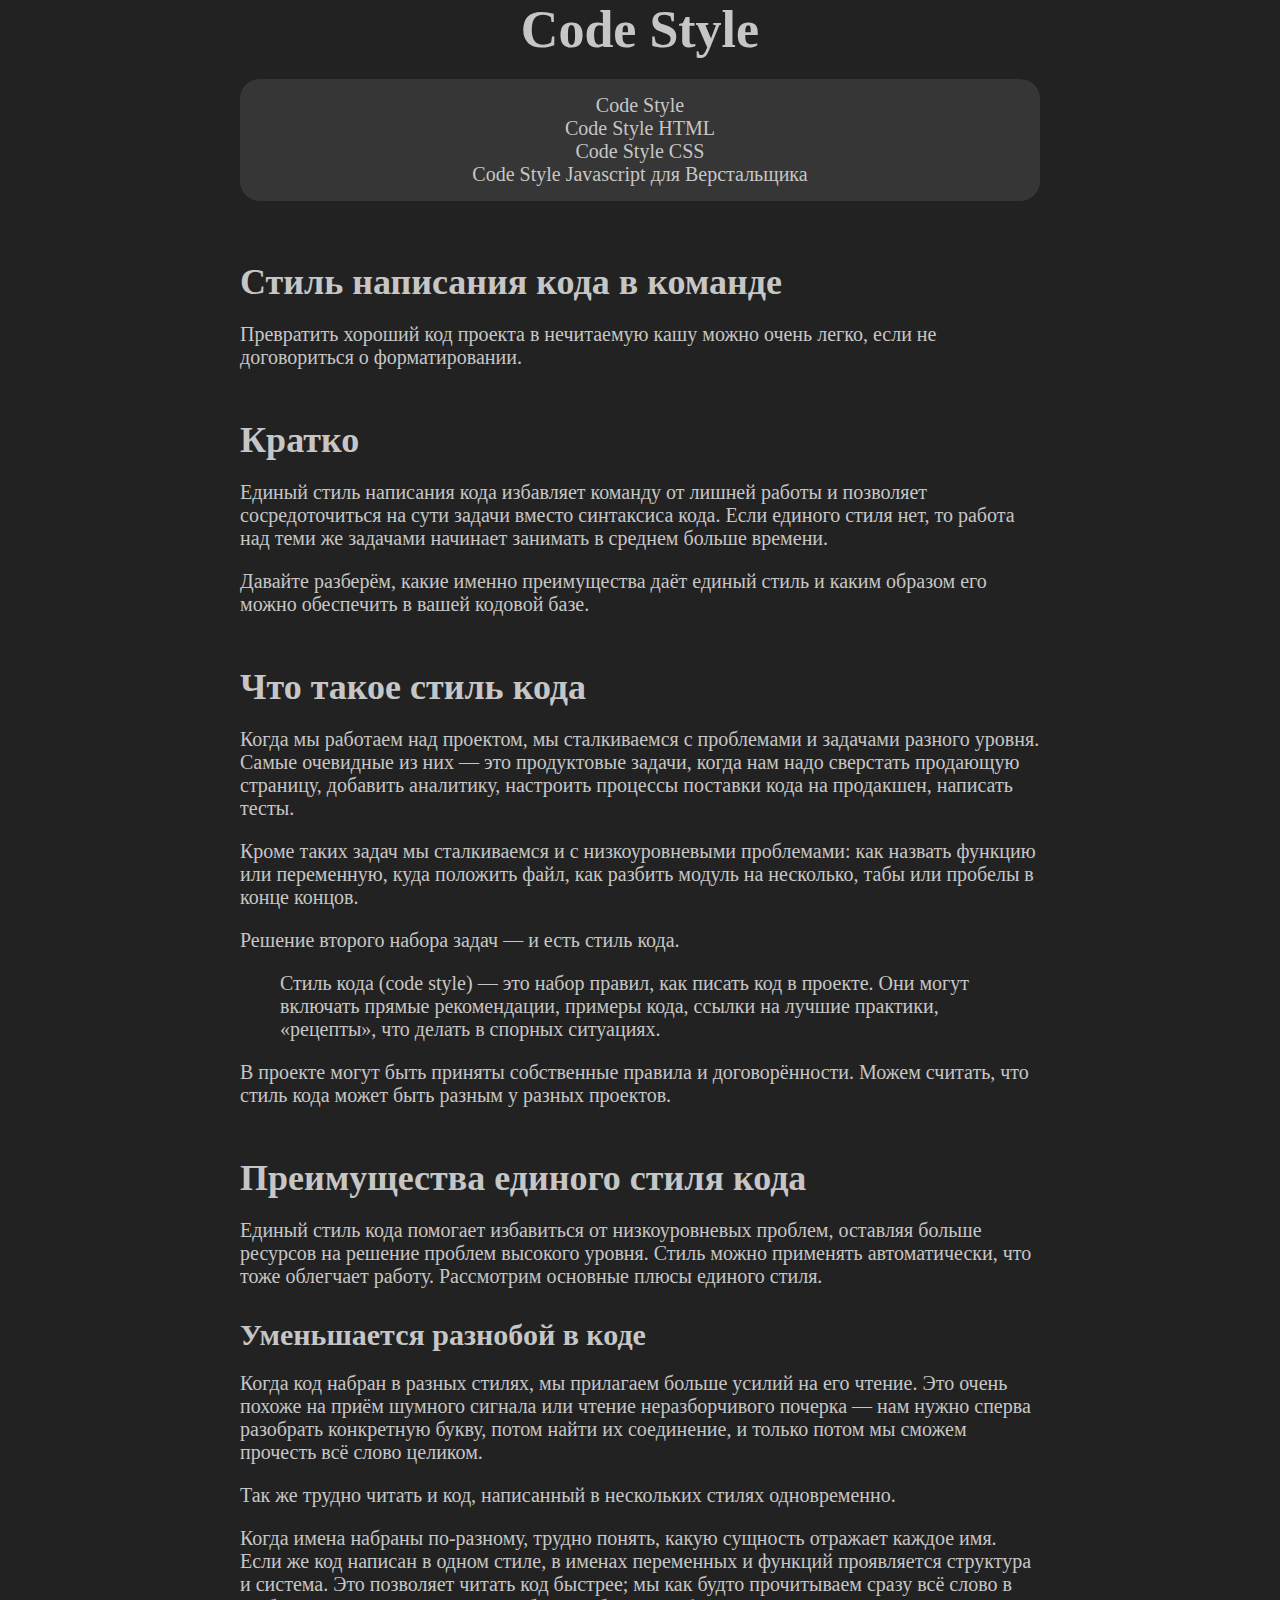
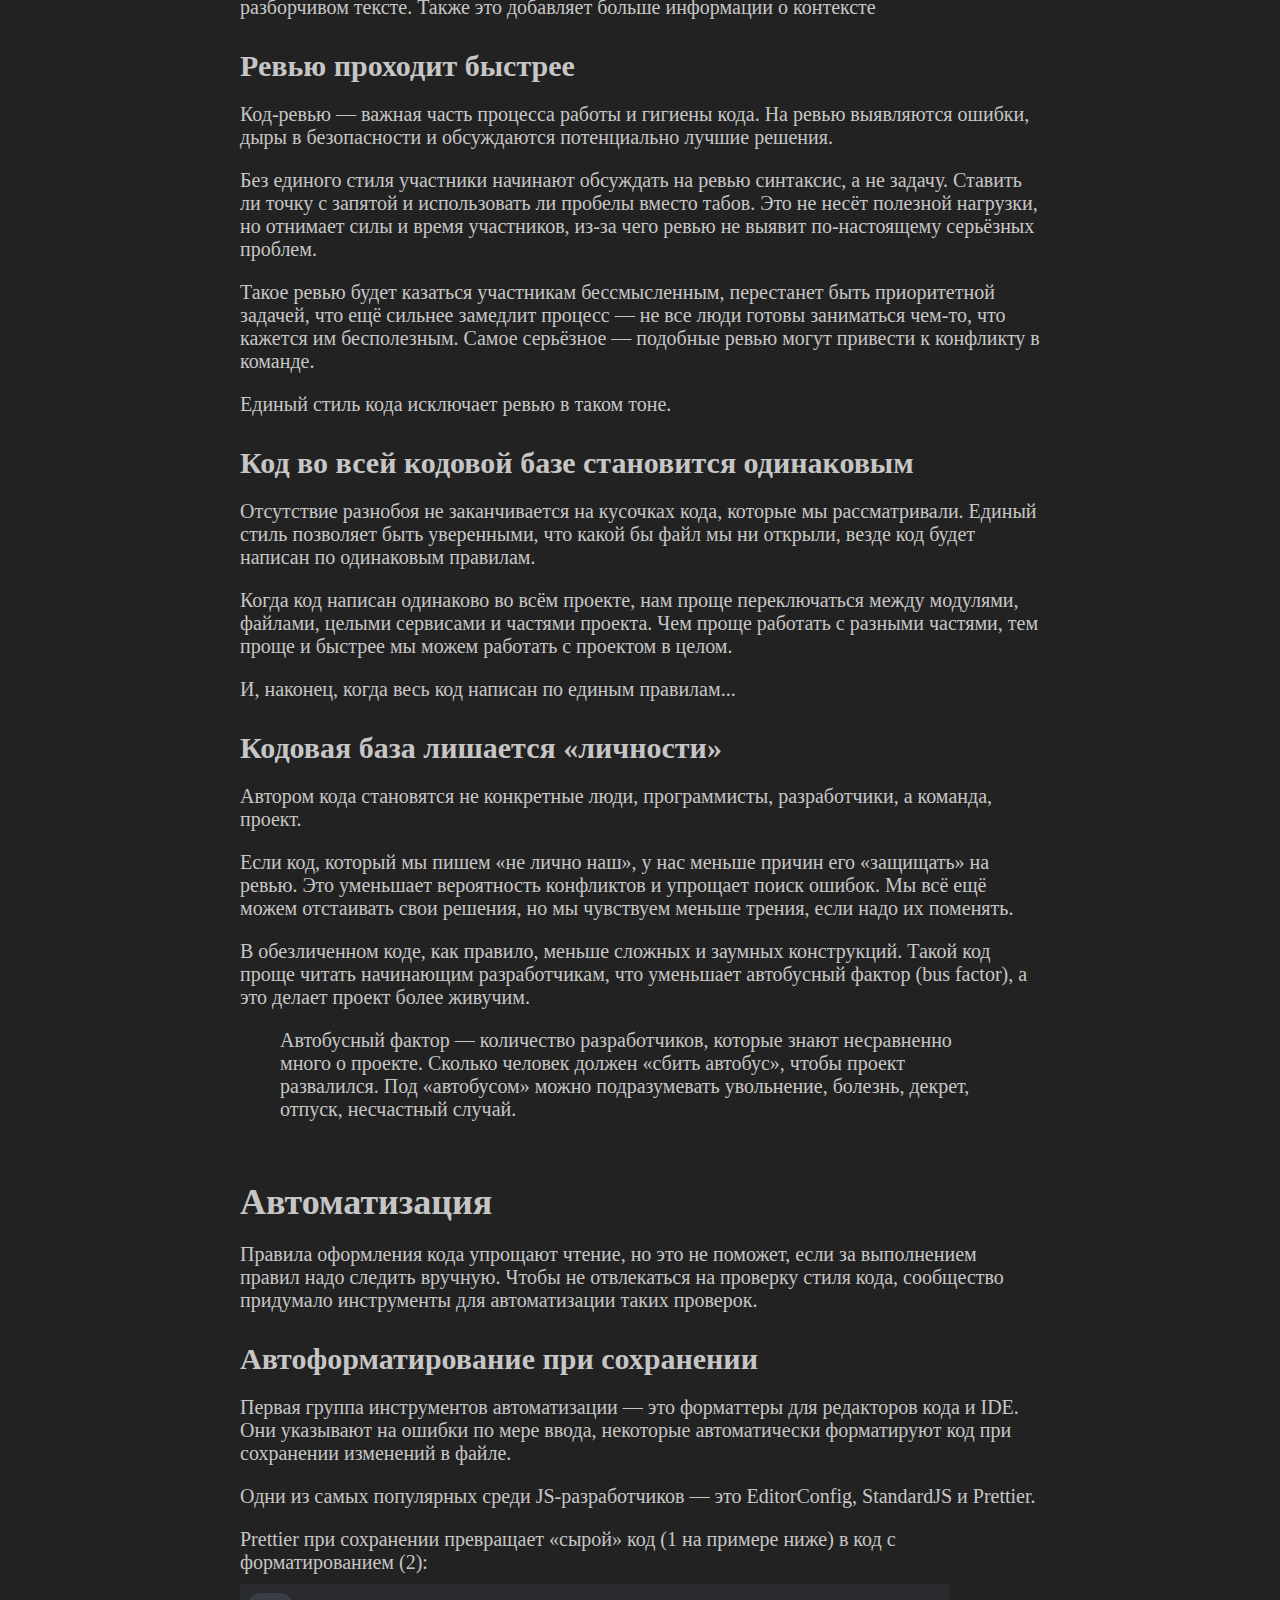
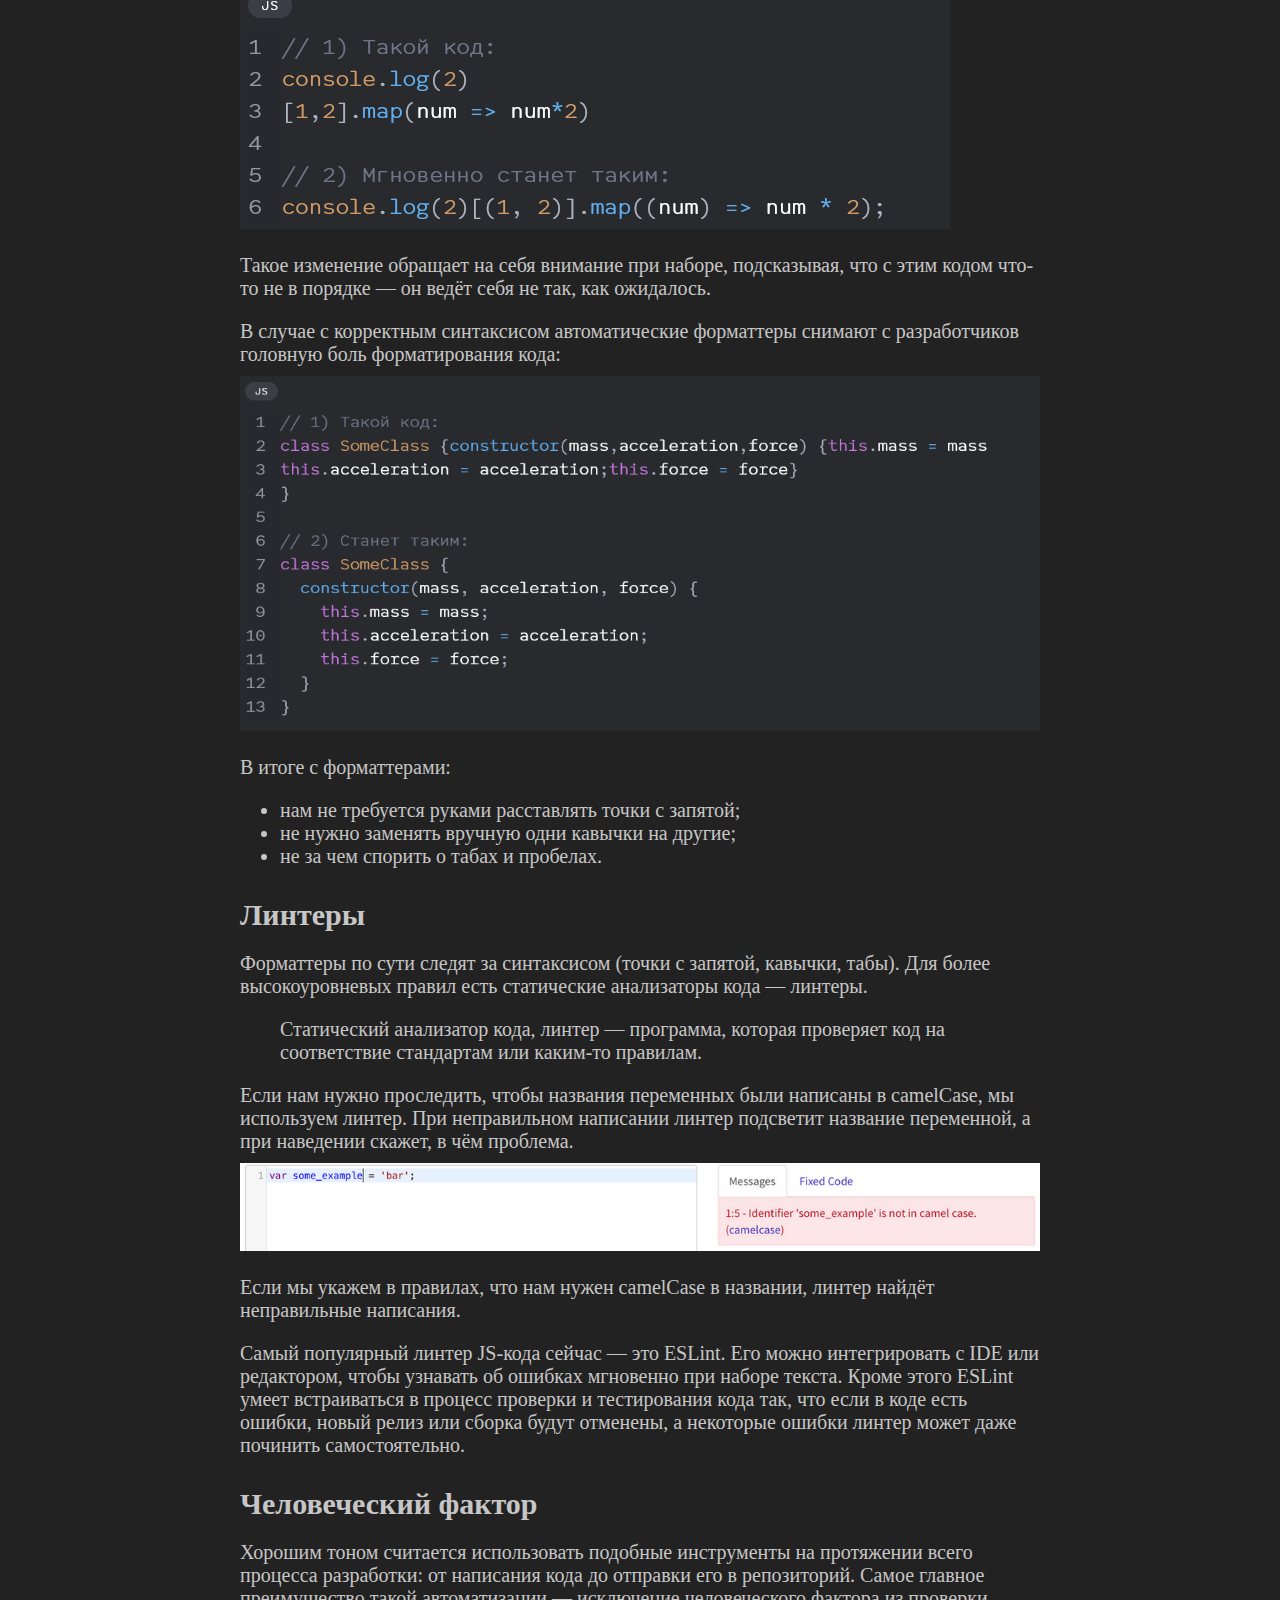
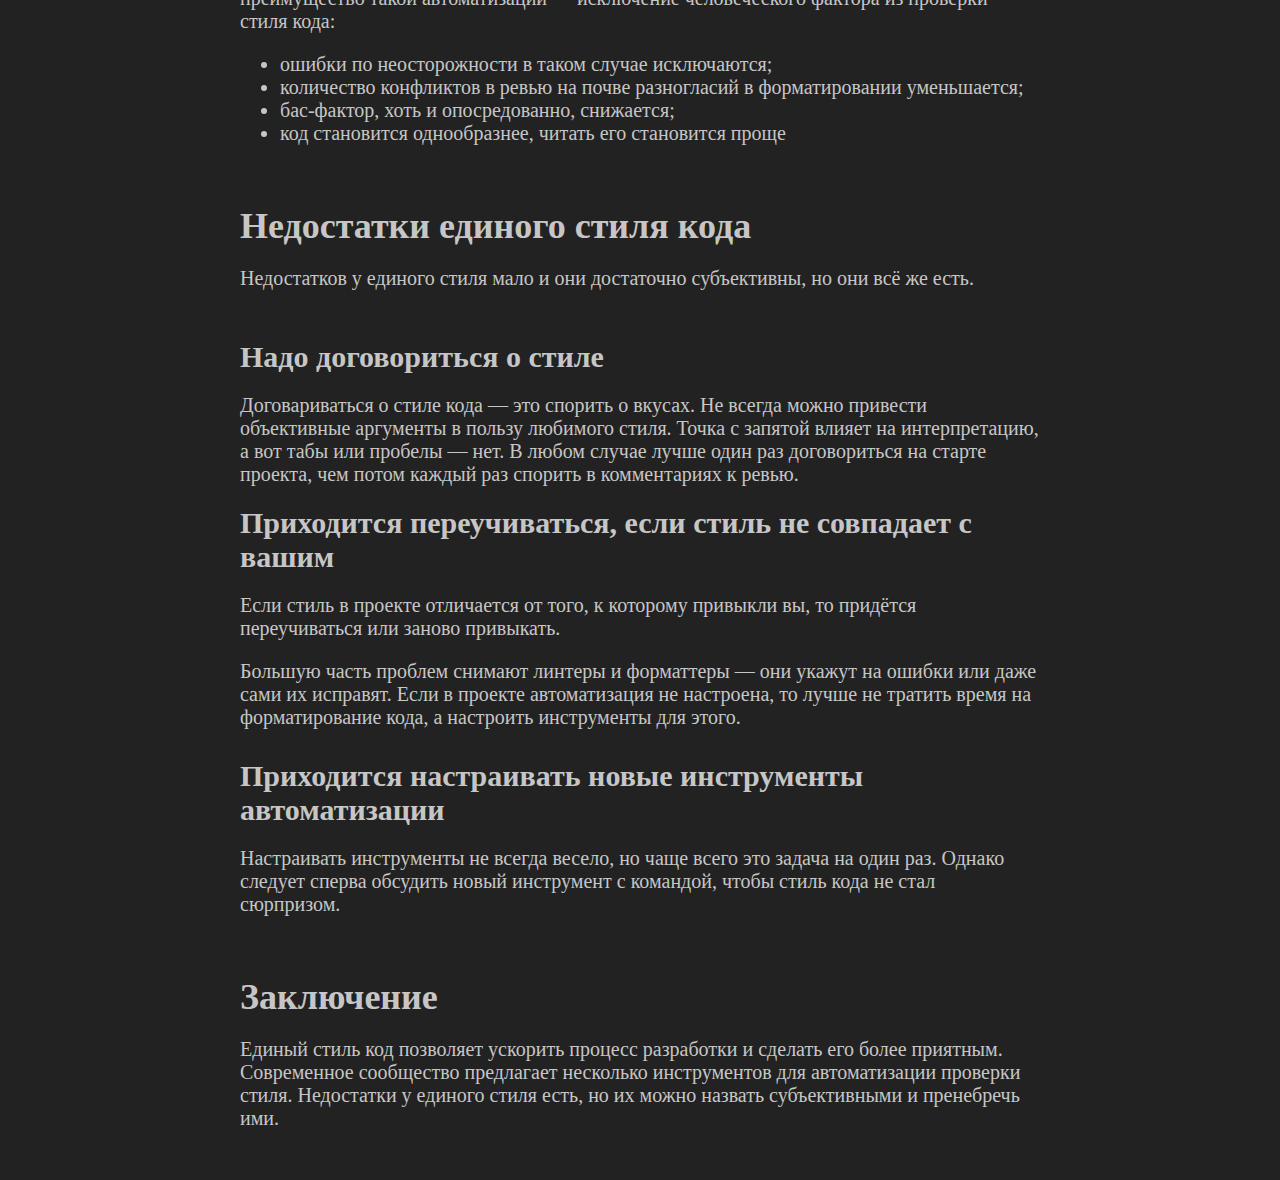
<file: index.html>
<!DOCTYPE html>
<html lang="ru">
<head>
  <meta charset="UTF-8">
  <meta name="viewport" content="width=device-width, initial-scale=1.0">
  <link rel="stylesheet" href="style.css">
  <title>Code Style</title>
</head>
<body>
  <header>

  </header>
  <main class="main">
    <div class="wrapper">
      <div class="code-style">
        <h1>Code Style </h1>
        <ul class="links">
          <li class="links-list"><a class="links-a" href="index.html">Code Style</a></li>
          <li class="links-list"><a class="links-a" href="CodeStyleHTML/codeStyleHTML.html">Code Style HTML</a></li>
          <li class="links-list"><a class="links-a" href="CodeStyleCSS/codeStyleCSS.html">Code Style CSS</a></li>
          <li class="links-list"><a class="links-a" href="https://quper.notion.site/Code-Style-Javascript-b46b53a200ba41cb81b4bfcb9ba283ca">Code Style Javascript для Верстальщика</a></li>
        </ul>
      </div>
      <article class="notion">
        <h2>Стиль написания кода в команде</h1>
        <p class="last-p__article">
          Превратить хороший код проекта в нечитаемую кашу можно очень легко, если не договориться о форматировании.
        </p>

        <section class="section">
          <h2>Кратко</h2>

          <p>
            Единый стиль написания кода избавляет команду от лишней работы и позволяет сосредоточиться на сути задачи вместо синтаксиса кода. Если единого стиля нет, то работа над теми же задачами начинает занимать в среднем больше времени.
          </p>

          <p>
            Давайте разберём, какие именно преимущества даёт единый стиль и каким образом его можно обеспечить в вашей кодовой базе.
          </p>
        </section>


        <section class="section">
          <h2>Что такое стиль кода</h2>

          <p>
            Когда мы работаем над проектом, мы сталкиваемся с проблемами и задачами разного уровня. Самые очевидные из них — это продуктовые задачи, когда нам надо сверстать продающую страницу, добавить аналитику, настроить процессы поставки кода на продакшен, написать тесты.
          </p>

          <p>
            Кроме таких задач мы сталкиваемся и с низкоуровневыми проблемами: как назвать функцию или переменную, куда положить файл, как разбить модуль на несколько, табы или пробелы в конце концов.
          </p>

          <p>
            Решение второго набора задач — и есть стиль кода.
          </p>

          <blockquote>
            <p>Стиль кода (code style) — это набор правил, как писать код в проекте. Они могут включать прямые рекомендации, примеры кода, ссылки на лучшие практики, «рецепты», что делать в спорных ситуациях.</p>
          </blockquote>

          <p>
            В проекте могут быть приняты собственные правила и договорённости. Можем считать, что стиль кода может быть разным у разных проектов.
          </p>
        </section>

        <section class="section">
          <h2>Преимущества единого стиля кода</h2>

          <p class="last-p">
            Единый стиль кода помогает избавиться от низкоуровневых проблем, оставляя больше ресурсов на решение проблем высокого уровня. Стиль можно применять автоматически, что тоже облегчает работу. Рассмотрим основные плюсы единого стиля.
          </p>
        
            <section class="section-item">
              <h3>Уменьшается разнобой в коде</h3>
              <p>
                Когда код набран в разных стилях, мы прилагаем больше усилий на его чтение. Это очень похоже на приём шумного сигнала или чтение неразборчивого почерка — нам нужно сперва разобрать конкретную букву, потом найти их соединение, и только потом мы сможем прочесть всё слово целиком.
              </p>

              <p>
                Так же трудно читать и код, написанный в нескольких стилях одновременно.
              </p>

              <p>
                Когда имена набраны по-разному, трудно понять, какую сущность отражает каждое имя. Если же код написан в одном стиле, в именах переменных и функций проявляется структура и система. Это позволяет читать код быстрее; мы как будто прочитываем сразу всё слово в разборчивом тексте. Также это добавляет больше информации о контексте
              </p>
            </section>

            <section class="section-item">
              <h3>Ревью проходит быстрее</h3>

              <p>
                Код-ревью — важная часть процесса работы и гигиены кода. На ревью выявляются ошибки, дыры в безопасности и обсуждаются потенциально лучшие решения.
              </p>

              <p>
                Без единого стиля участники начинают обсуждать на ревью синтаксис, а не задачу. Ставить ли точку с запятой и использовать ли пробелы вместо табов. Это не несёт полезной нагрузки, но отнимает силы и время участников, из-за чего ревью не выявит по-настоящему серьёзных проблем.
              </p>

              <p>
                Такое ревью будет казаться участникам бессмысленным, перестанет быть приоритетной задачей, что ещё сильнее замедлит процесс — не все люди готовы заниматься чем-то, что кажется им бесполезным. Самое серьёзное — подобные ревью могут привести к конфликту в команде.
              </p>

              <p>
                Единый стиль кода исключает ревью в таком тоне.
              </p>
            </section>


            <section class="section-item">
              <h3>Код во всей кодовой базе становится одинаковым</h3>

              <p>
                Отсутствие разнобоя не заканчивается на кусочках кода, которые мы рассматривали. Единый стиль позволяет быть уверенными, что какой бы файл мы ни открыли, везде код будет написан по одинаковым правилам.
              </p>

              <p>
                Когда код написан одинаково во всём проекте, нам проще переключаться между модулями, файлами, целыми сервисами и частями проекта. Чем проще работать с разными частями, тем проще и быстрее мы можем работать с проектом в целом.
              </p>

              <p>
                И, наконец, когда весь код написан по единым правилам...
              </p>
            </section>


            <section class="section-item">
              <h3>Кодовая база лишается «личности»</h3>

              <p> 
                Автором кода становятся не конкретные люди, программисты, разработчики, а команда, проект.
              </p>

              <p>
                Если код, который мы пишем «не лично наш», у нас меньше причин его «защищать» на ревью. Это уменьшает вероятность конфликтов и упрощает поиск ошибок. Мы всё ещё можем отстаивать свои решения, но мы чувствуем меньше трения, если надо их поменять.
              </p>

              <p>
                В обезличенном коде, как правило, меньше сложных и заумных конструкций. Такой код проще читать начинающим разработчикам, что уменьшает автобусный фактор (bus factor), а это делает проект более живучим.
              </p>

              <blockquote>
                <p>
                  Автобусный фактор — количество разработчиков, которые знают несравненно много о проекте. Сколько человек должен «сбить автобус», чтобы проект развалился. Под «автобусом» можно подразумевать увольнение, болезнь, декрет, отпуск, несчастный случай.
                </p>
              </blockquote>
            </section>
          </section>


        <section class="section">
          <h2>Автоматизация</h2>

          <p class="last-p">
            Правила оформления кода упрощают чтение, но это не поможет, если за выполнением правил надо следить вручную. Чтобы не отвлекаться на проверку стиля кода, сообщество придумало инструменты для автоматизации таких проверок.
          </p>

          <section class="section-item">
            <h3>Автоформатирование при сохранении</h3>

            <p>
              Первая группа инструментов автоматизации — это форматтеры для редакторов кода и IDE. Они указывают на ошибки по мере ввода, некоторые автоматически форматируют код при сохранении изменений в файле.
            </p>

            <p>
              Одни из самых популярных среди JS-разработчиков — это EditorConfig, StandardJS и Prettier.
            </p>

            <figure>
              <figcaption>Prettier при сохранении превращает «сырой» код (1 на примере ниже) в код с форматированием (2):</figcaption>
              <img src="images/StylePrettier.png" alt="Форматирование с помощью pretier">
            </figure>
            
            <p>
              Такое изменение обращает на себя внимание при наборе, подсказывая, что с этим кодом что-то не в порядке — он ведёт себя не так, как ожидалось.
            </p>

            <figure>
              <figcaption>В случае с корректным синтаксисом автоматические форматтеры снимают с разработчиков головную боль форматирования кода:</figcaption>
              <img src="images/Prettier.png" alt="Форматирование с помощью pretier">
            </figure>

            <p>В итоге с форматтерами:</p>
            <ul>
              <li>нам не требуется руками расставлять точки с запятой;</li>
              <li>не нужно заменять вручную одни кавычки на другие;</li>
              <li>не за чем спорить о табах и пробелах.</li>
            </ul>
          </section>

          <section class="section-item">
            <h3>Линтеры</h3>

            <p>
              Форматтеры по сути следят за синтаксисом (точки с запятой, кавычки, табы). Для более высокоуровневых правил есть статические анализаторы кода — линтеры.
            </p>

            <blockquote>
              Статический анализатор кода, линтер — программа, которая проверяет код на соответствие стандартам или каким-то правилам.
            </blockquote>

            <figure>
              <figcaption>Если нам нужно проследить, чтобы названия переменных были написаны в camelCase, мы используем линтер. При неправильном написании линтер подсветит название переменной, а при наведении скажет, в чём проблема.</figcaption>
              <img src="images/Linters.png" alt="пример использования линтера">
            </figure>

            <p>
              Если мы укажем в правилах, что нам нужен camelCase в названии, линтер найдёт неправильные написания.
            </p>

            <p>
              Самый популярный линтер JS-кода сейчас — это ESLint. Его можно интегрировать с IDE или редактором, чтобы узнавать об ошибках мгновенно при наборе текста. Кроме этого ESLint умеет встраиваться в процесс проверки и тестирования кода так, что если в коде есть ошибки, новый релиз или сборка будут отменены, а некоторые ошибки линтер может даже починить самостоятельно.
            </p>
          </section>

          <section class="section-item">
            <h3>Человеческий фактор</h3>
            
            <p>
              Хорошим тоном считается использовать подобные инструменты на протяжении всего процесса разработки: от написания кода до отправки его в репозиторий. Самое главное преимущество такой автоматизации — исключение человеческого фактора из проверки стиля кода:
            </p>

            <ul>
              <li>ошибки по неосторожности в таком случае исключаются;</li>
              <li>количество конфликтов в ревью на почве разногласий в форматировании уменьшается;</li>
              <li>бас-фактор, хоть и опосредованно, снижается;</li>
              <li>код становится однообразнее, читать его становится проще</li>
            </ul>
          </section>
        </section>


        <section class="section">
          <h2>Недостатки единого стиля кода</h2>
          <p>
            Недостатков у единого стиля мало и они достаточно субъективны, но они всё же есть.
          <p class="last-p">

          <section>
            <h3>Надо договориться о стиле</h3>

            <p>
              Договариваться о стиле кода — это спорить о вкусах. Не всегда можно привести объективные аргументы в пользу любимого стиля. Точка с запятой влияет на интерпретацию, а вот табы или пробелы — нет. В любом случае лучше один раз договориться на старте проекта, чем потом каждый раз спорить в комментариях к ревью.
            </p>
          </section>

          <section class="section-item">
            <h3>Приходится переучиваться, если стиль не совпадает с вашим</h3>
            <p>
              Если стиль в проекте отличается от того, к которому привыкли вы, то придётся переучиваться или заново привыкать.
            </p>

            <p>
              Большую часть проблем снимают линтеры и форматтеры — они укажут на ошибки или даже сами их исправят. Если в проекте автоматизация не настроена, то лучше не тратить время на форматирование кода, а настроить инструменты для этого.
            </p>
          </section>

          <section class="section-item">
            <h3>Приходится настраивать новые инструменты автоматизации</h3>
            <p>
              Настраивать инструменты не всегда весело, но чаще всего это задача на один раз. Однако следует сперва обсудить новый инструмент с командой, чтобы стиль кода не стал сюрпризом.
            </p>
          </section>
        </section>

        <section class="section">
          <h2>Заключение</h2>
          <p>
            Единый стиль код позволяет ускорить процесс разработки и сделать его более приятным. Современное сообщество предлагает несколько инструментов для автоматизации проверки стиля. Недостатки у единого стиля есть, но их можно назвать субъективными и пренебречь ими.
          </p>
        </section>
      </article>
    </div>
  </main>
</body>
</html>
</file>
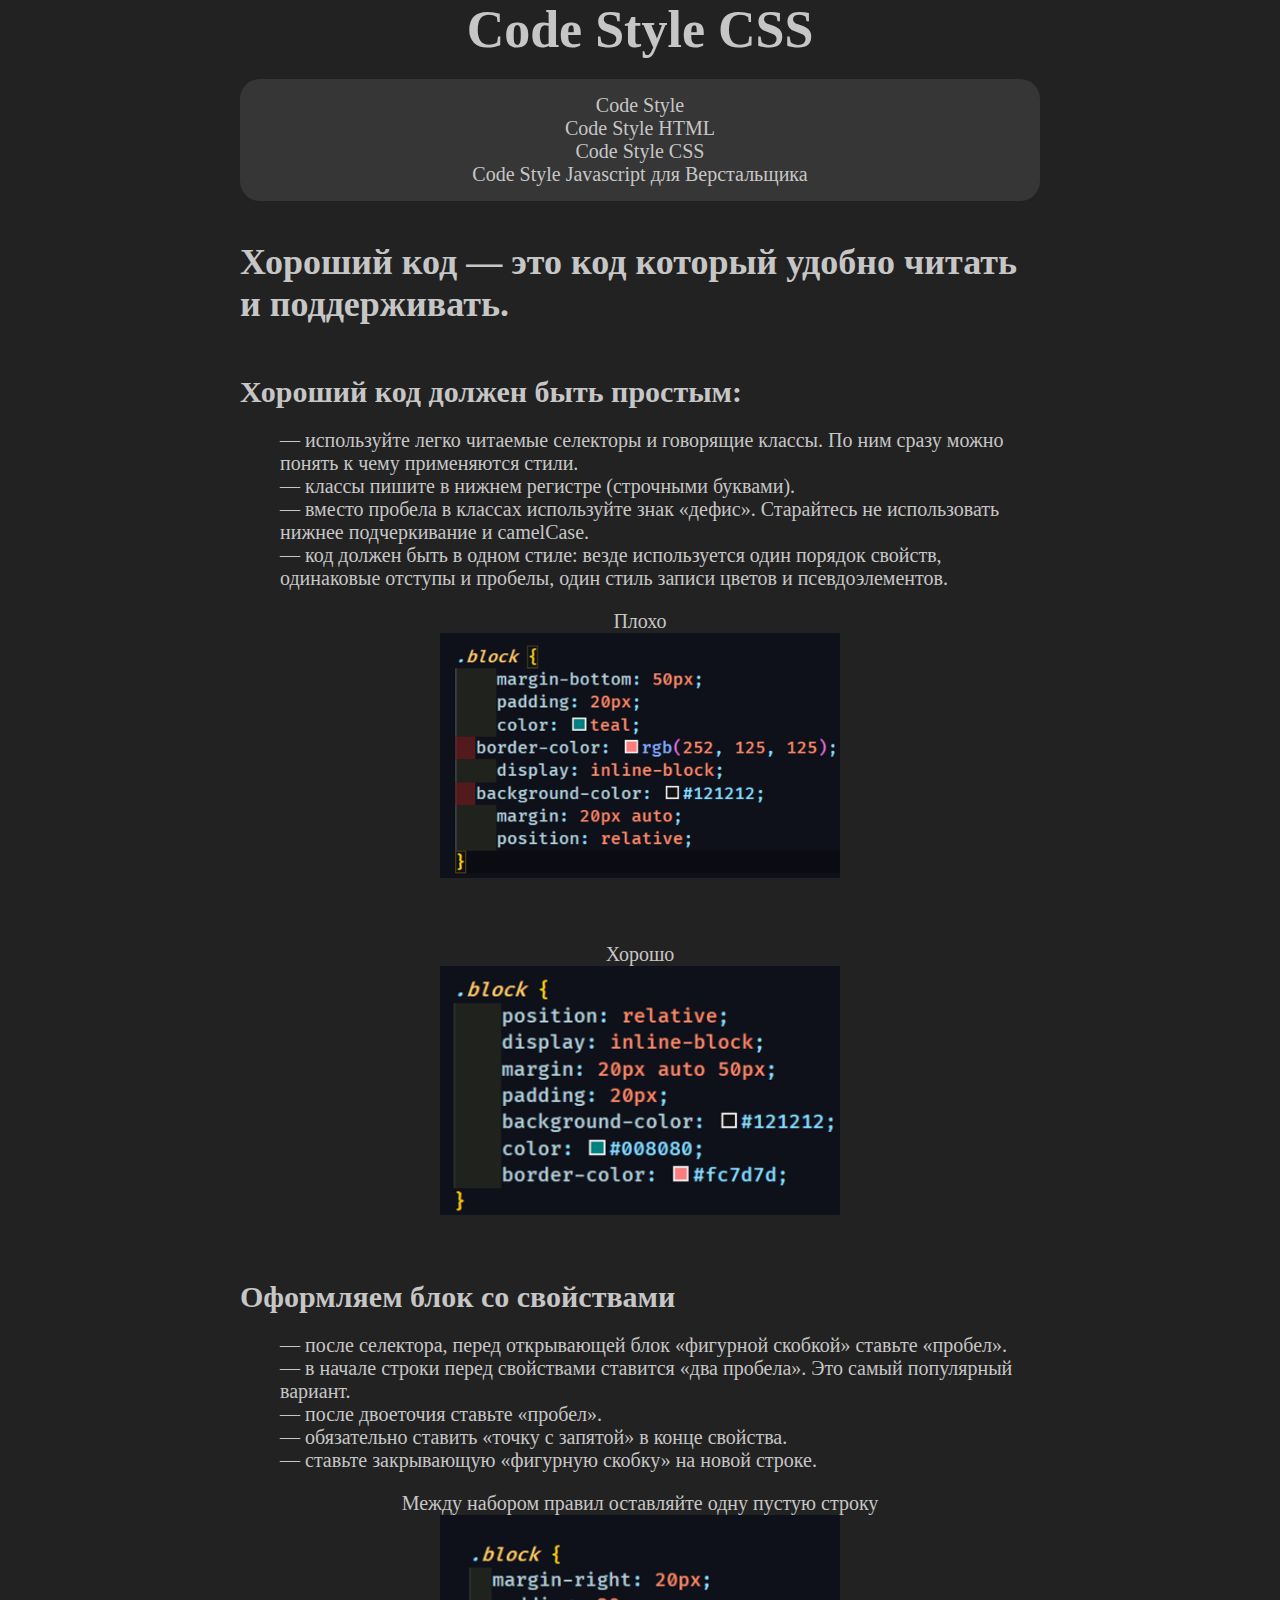
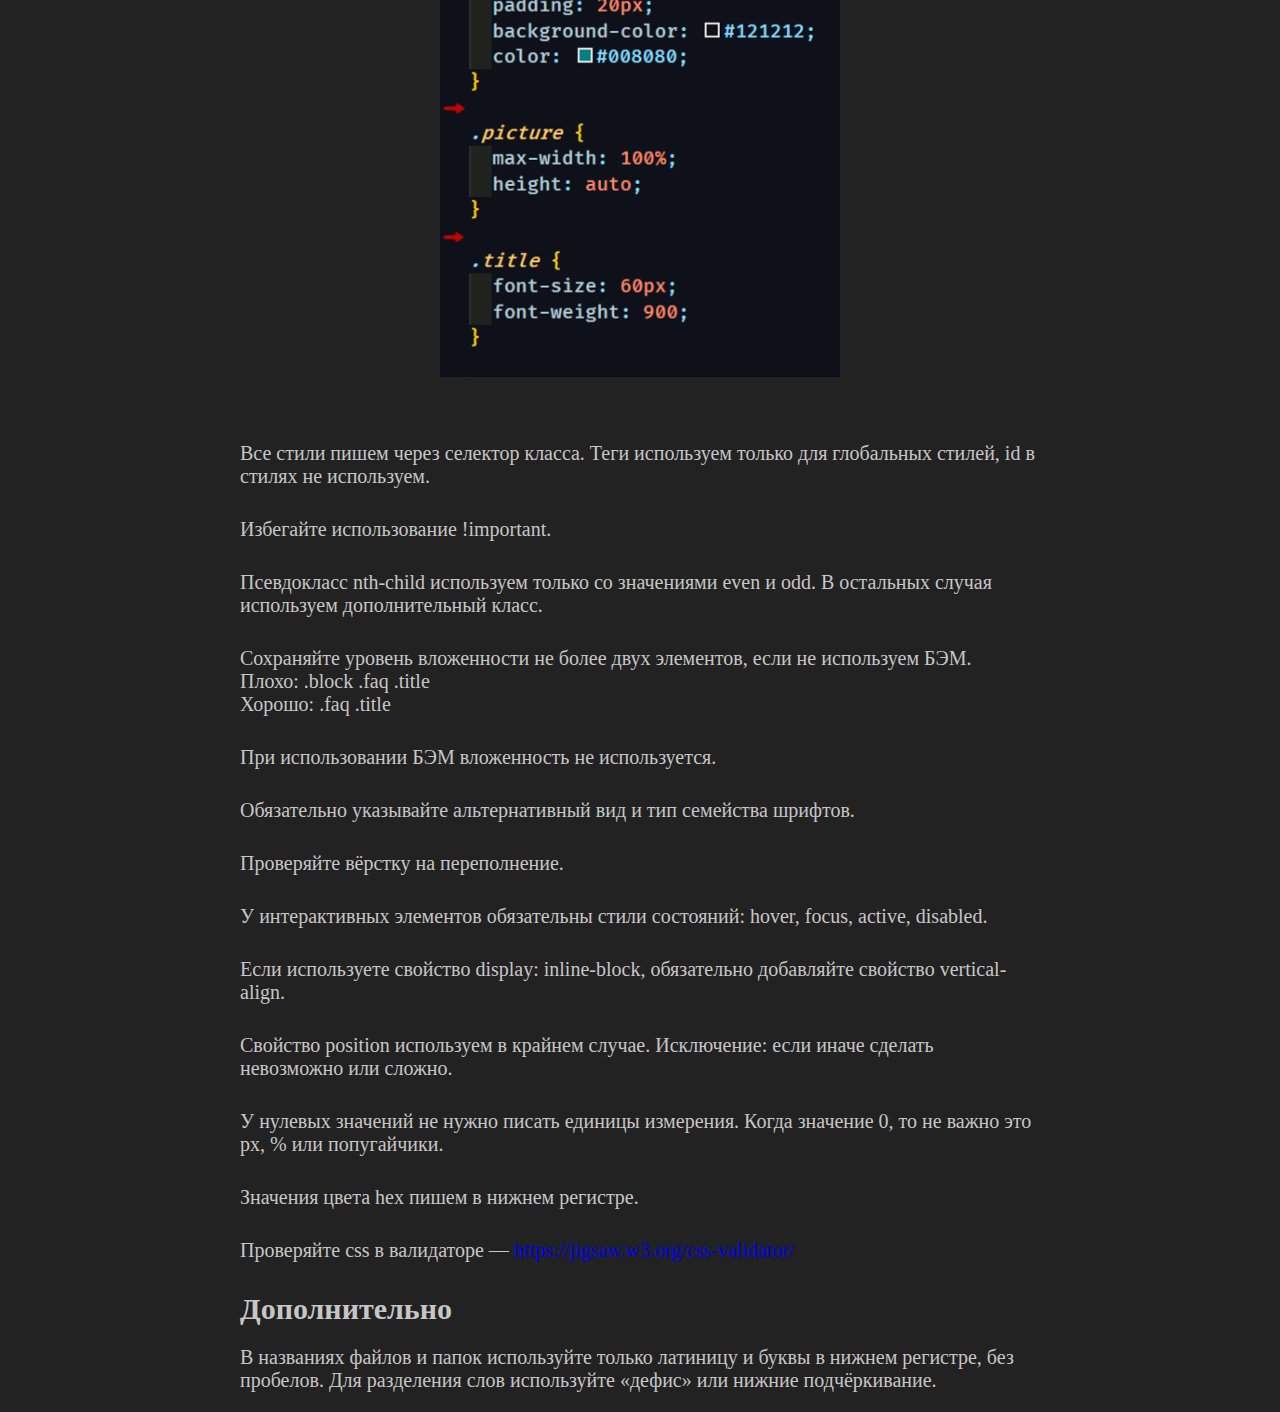
<file: CodeStyleCSS/codeStyleCSS.html>
<!DOCTYPE html>
<html lang="ru">
<head>
  <meta charset="UTF-8">
  <meta name="viewport" content="width=device-width, initial-scale=1.0">
  <link rel="stylesheet" href="style.css">
  <title>Code Style CSS</title>
</head>
<body>
  <header>

  </header>
  <main class="main">
    <div class="wrapper">
      <div class="code-style">
        <h1>Code Style CSS</h1>
        <ul class="links">
          <li class="links-list"><a class="links-a" href="../index.html">Code Style</a></li>
          <li class="links-list"><a class="links-a" href="../CodeStyleHTML/codeStyleHTML.html">Code Style HTML</a></li>
          <li class="links-list"><a class="links-a" href="codeStyleCSS.html">Code Style CSS</a></li>
          <li class="links-list"><a class="links-a" href="https://quper.notion.site/Code-Style-Javascript-b46b53a200ba41cb81b4bfcb9ba283ca">Code Style Javascript для Верстальщика</a></li>
        </ul>
      </div>
      <article class="notion">
        <h2 class="title">Хороший код — это код который удобно читать и поддерживать.</h2>
        
        <section>
          <h3>Хороший код должен быть простым:</h3>
          <ul>
            <li>— используйте легко читаемые селекторы и говорящие классы. По ним сразу можно понять к чему применяются стили.</li>
            <li>— классы пишите в нижнем регистре (строчными буквами).</li>
            <li>— вместо пробела в классах используйте знак «дефис». Старайтесь не использовать нижнее подчеркивание и camelCase.</li>
            <li>— код должен быть в одном стиле: везде используется один порядок свойств, одинаковые отступы и пробелы, один стиль записи цветов и псевдоэлементов.</li>
          </ul>
          <figure class="bad-good">
            <figcaption>Плохо</figcaption>
            <img class="image" src="Images/Bad.png" alt="Плохой пример кода">
          </figure>
          <figure>
            <figcaption>Хорошо</figcaption>
            <img class="image" src="Images/Good.png" alt="Хороший пример кода">
          </figure>
        </section>
        
        <section class="decor">
          <h3>Оформляем блок со свойствами</h3>
          <ul>
            <li>— после селектора, перед открывающей блок «фигурной скобкой» ставьте «пробел».</li>
            <li>— в начале строки перед свойствами ставится «два пробела». Это самый популярный вариант.</li>
            <li>— после двоеточия ставьте «пробел».</li>
            <li>— обязательно ставить «точку с запятой» в конце свойства.</li>
            <li>— ставьте закрывающую «фигурную скобку» на новой строке.</li>
          </ul>
          <figure>
            <cite>Между набором правил оставляйте одну пустую строку</cite>
            <img class="image" src="Images/line.png" alt="Между правилами одна пустая строка">
          </figure>
          <p class="decor-text">
            Все стили пишем через селектор класса. Теги используем только для глобальных стилей, id в стилях не используем.
          </p>
          <p class="decor-text">
            Избегайте использование !important.
          </p>
          <p class="decor-text">
            Псевдокласс nth-child используем только со значениями even и odd. В остальных случая используем дополнительный класс.
          </p>
          <p class="decor-text">
            Сохраняйте уровень вложенности не более двух элементов, если не используем БЭМ.
            <br>
            Плохо: .block .faq .title
            <br>
            Хорошо: .faq .title
          </p>
          <p class="decor-text">
            При использовании БЭМ вложенность не используется.
          </p>
          <p class="decor-text">
            Обязательно указывайте альтернативный вид и тип семейства шрифтов.
          </p>
          <p class="decor-text">
            Проверяйте вёрстку на переполнение.
          </p>
          <p class="decor-text">
            У интерактивных элементов обязательны стили состояний: hover, focus, active, disabled. 
          </p>
          <p class="decor-text">
            Если используете свойство display: inline-block, обязательно добавляйте свойство vertical-align.
          </p>
          <p class="decor-text">
            Свойство position используем в крайнем случае. Исключение: если иначе сделать невозможно или сложно.
          </p>
          <p class="decor-text">
            У нулевых значений не нужно писать единицы измерения. Когда значение 0, то не важно это px, % или попугайчики.
          </p>
          <p class="decor-text">
            Значения цвета hex пишем в нижнем регистре.
          </p>
          <p class="decor-text">
            Проверяйте css в валидаторе — <a href="https://jigsaw.w3.org/css-validator/">https://jigsaw.w3.org/css-validator/</a>
          </p>
        </section>

        <section>
          <h3>Дополнительно</h3>
          <p>
            В названиях файлов и папок используйте только латиницу и буквы в нижнем регистре, без пробелов. Для разделения слов используйте «дефис» или нижние подчёркивание. 
          </p>
        </section>
      </article>
    </div>
  </main>
</body>
</html>
</file>
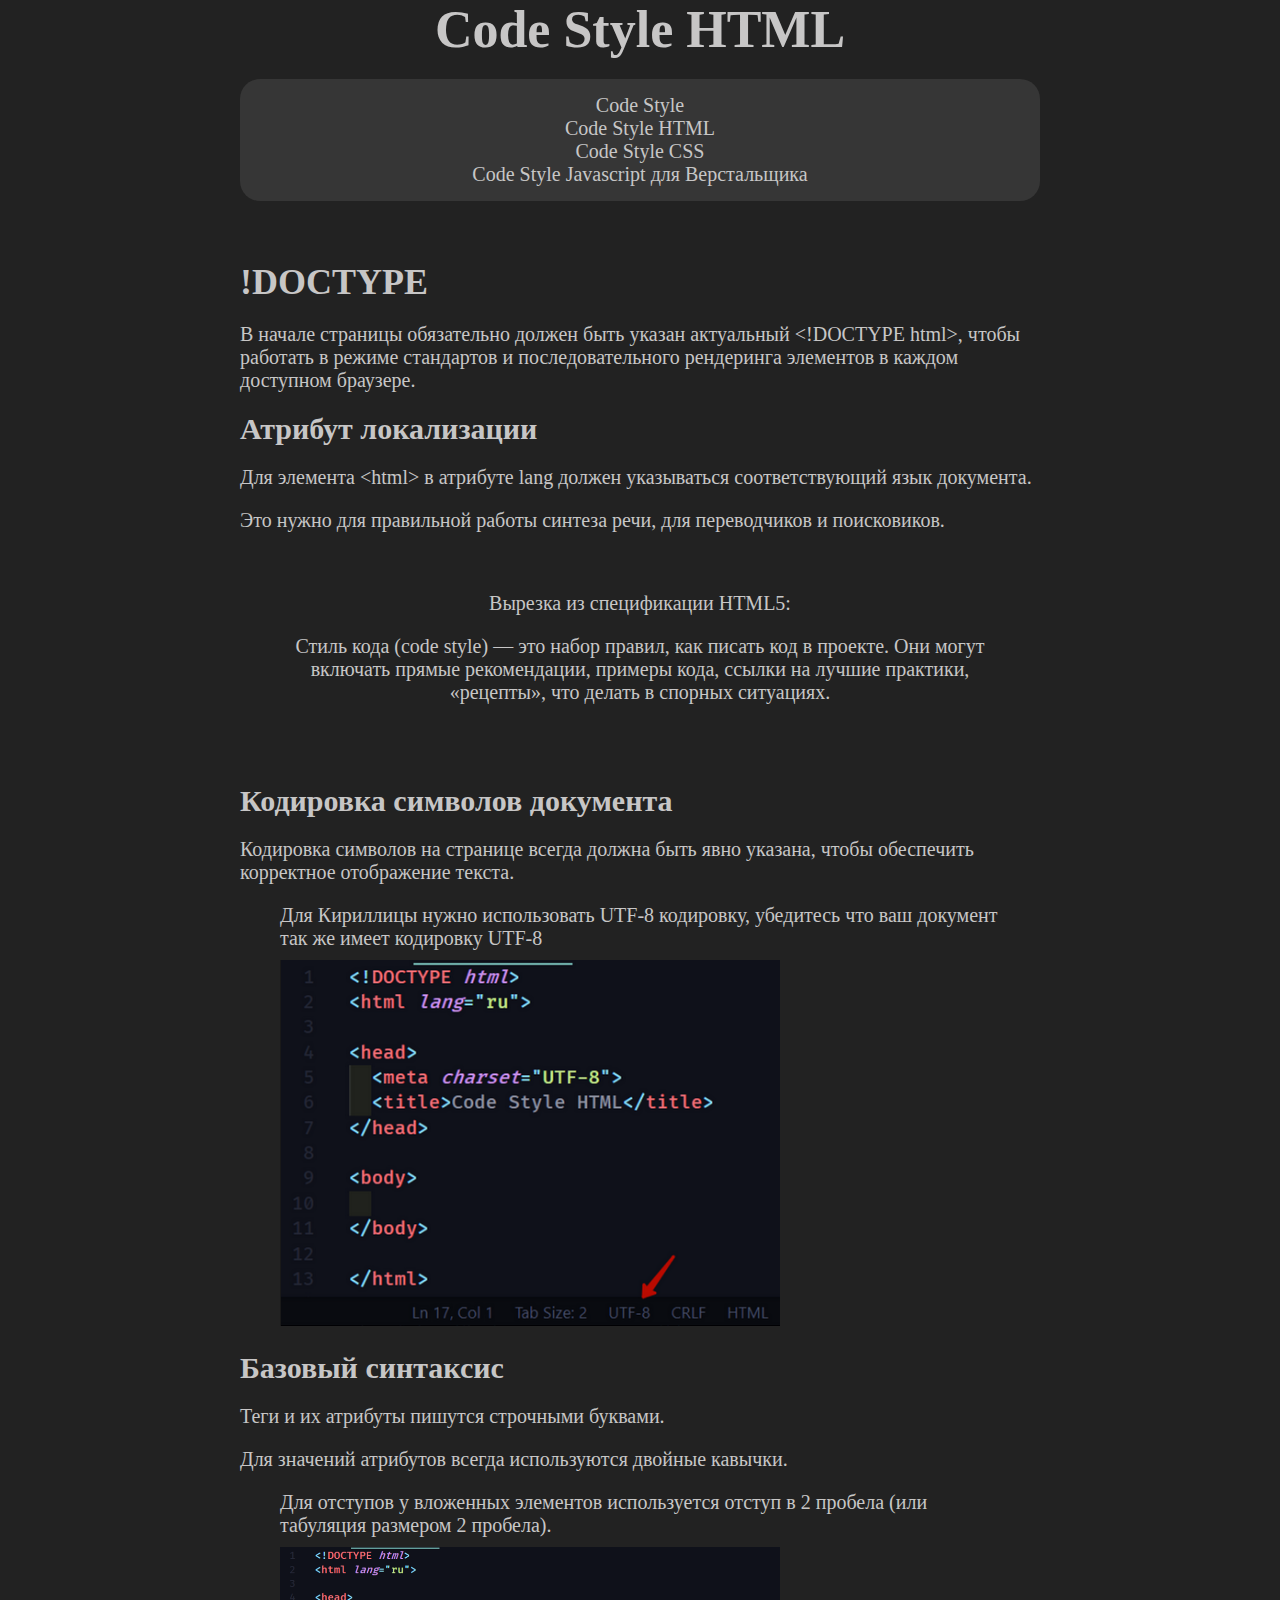
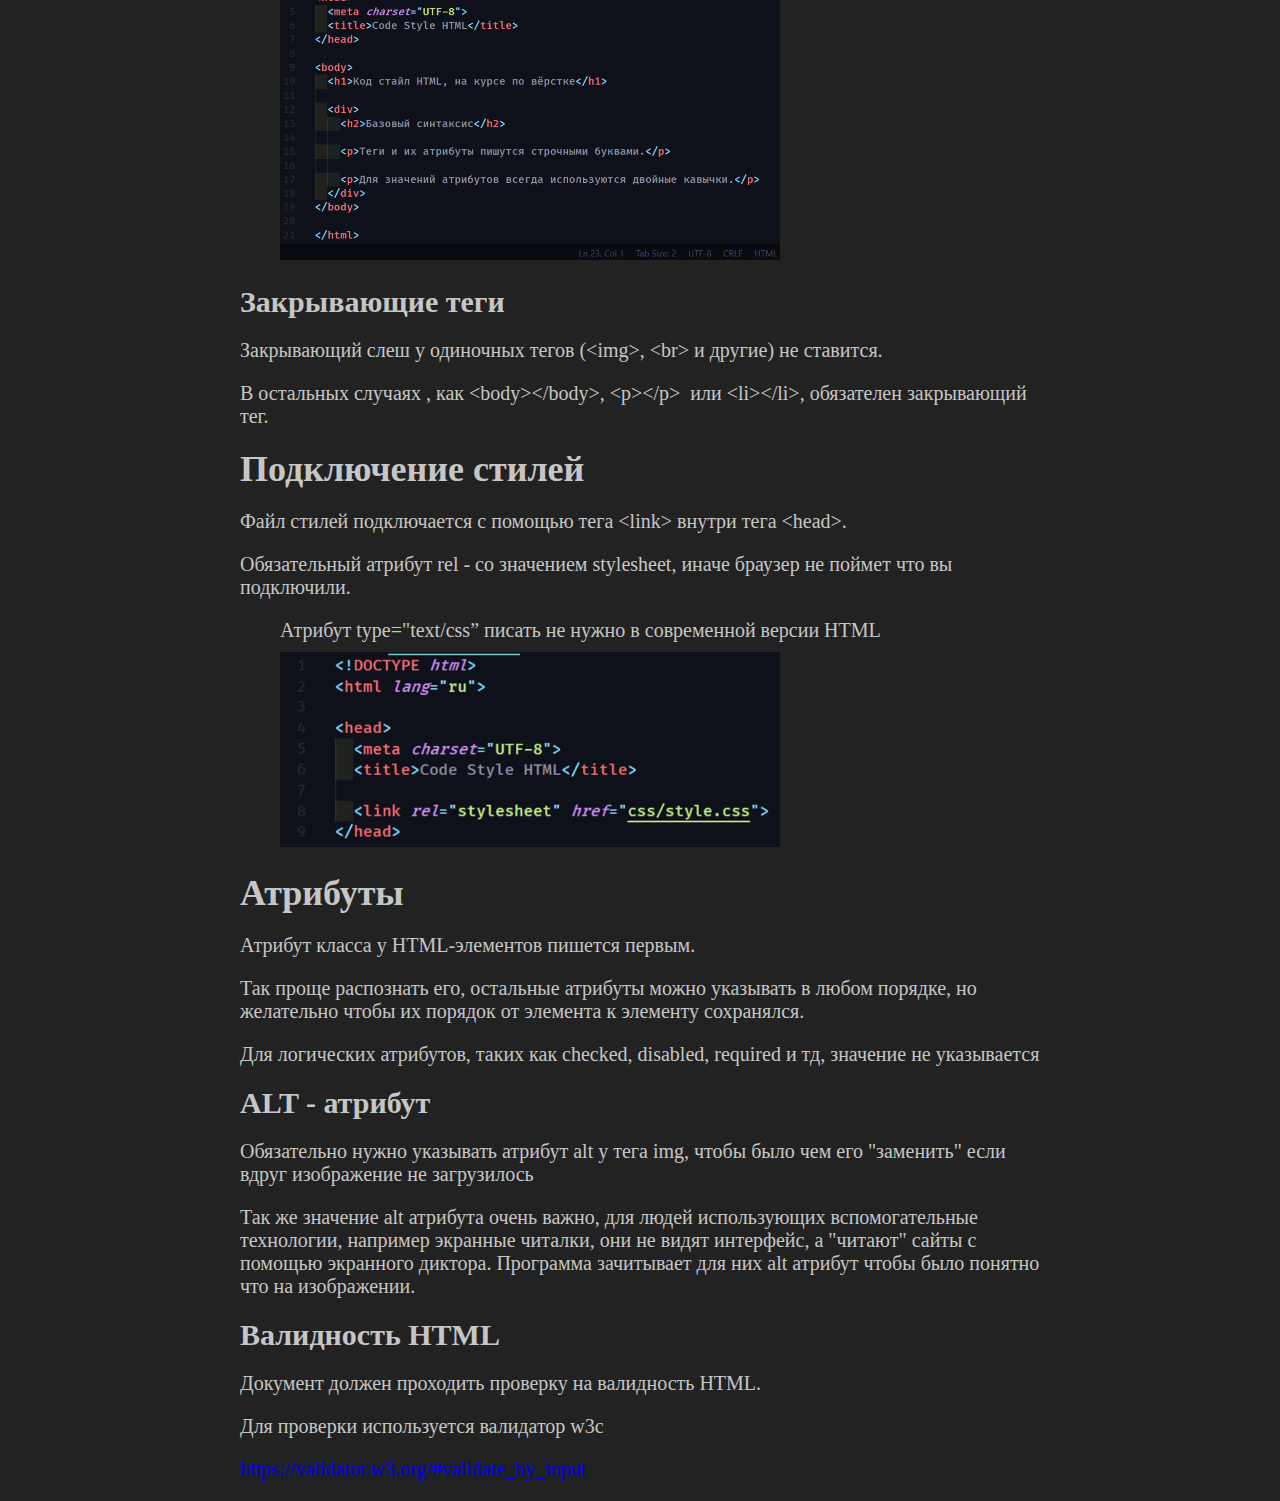
<file: CodeStyleHTML/codeStyleHTML.html>
<!DOCTYPE html>
<html lang="ru">
<head>
  <meta charset="UTF-8">
  <meta name="viewport" content="width=device-width, initial-scale=1.0">
  <link rel="stylesheet" href="style.css">
  <title>Code Style HTML</title>
</head>
<body>
  <header>

  </header>
  <main class="main">
    <div class="wrapper">
      <div class="code-style">
        <h1>Code Style HTML</h1>
        <ul class="links">
          <li class="links-list"><a class="links-a" href="../index.html">Code Style</a></li>
          <li class="links-list"><a class="links-a" href="codeStyleHTML.html">Code Style HTML</a></li>
          <li class="links-list"><a class="links-a" href="../CodeStyleCSS/codeStyleCSS.html">Code Style CSS</a></li>
          <li class="links-list"><a class="links-a" href="https://quper.notion.site/Code-Style-Javascript-b46b53a200ba41cb81b4bfcb9ba283ca">Code Style Javascript для Верстальщика</a></li>
        </ul>
      </div>
      <article class="notion">
        <h2>!DOCTYPE</h2>
        <p class="last-p__article">
          В начале страницы обязательно должен быть указан актуальный &#60;!DOCTYPE html&#62;, чтобы работать в режиме стандартов и последовательного рендеринга элементов в каждом доступном браузере.
        </p>

          <section>
              <h3>Атрибут локализации</h3>
              <p>
                Для элемента &#60;html&#62; в атрибуте lang должен указываться соответствующий язык документа.
              </p>
              <p>
                Это нужно для правильной работы синтеза речи, для переводчиков и поисковиков.
              </p>
              <blockquote>
                <cite>Вырезка из спецификации HTML5:</cite>
                <p>Стиль кода (code style) — это набор правил, как писать код в проекте. Они могут включать прямые рекомендации, примеры кода, ссылки на лучшие практики, «рецепты», что делать в спорных ситуациях.</p>
              </blockquote>

            <section class="section">
              <h3>Кодировка символов документа</h3>
              <p>
                Кодировка символов на странице всегда должна быть явно указана, чтобы обеспечить корректное отображение текста.
              </p>
              <figure>
                  <figcaption>Для Кириллицы нужно использовать UTF-8 кодировку, убедитесь что ваш документ так же имеет кодировку UTF-8</figcaption>
                  <img class="image" src="images/UTF-8.png" alt="Где находится текущая кодировка">
              </figure>
            </section>

            <section class="section">
              <h3>Базовый синтаксис</h3>
              <p>
                Теги и их атрибуты пишутся строчными буквами.
              </p>
              <p>
                Для значений атрибутов всегда используются двойные кавычки.
              </p>

              <figure>
                  <figcaption>Для отступов у вложенных элементов используется отступ в 2 пробела (или табуляция размером 2 пробела).</figcaption>
                  <img class="image" src="images/indentation.png" alt="Показаны правильные отступы">
              </figure>
            </section>

            <section>
              <h3>Закрывающие теги</h3>
              <p>
                Закрывающий слеш у одиночных тегов (&#60;img&#62;, &#60;br&#62; и другие) не ставится.
              </p>
              <p>
                В остальных случаях , как &#60;body&#62;&#60;/body&#62;, &#60;p&#62;&#60;/p&#62;  или &#60;li&#62;&#60;/li&#62;, обязателен закрывающий тег.
              </p>
            </section>
          </section>


        <section>
          <h2>Подключение стилей</h2>
          <p>
            Файл стилей подключается с помощью тега &#60;link&#62; внутри тега &#60;head&#62;. 
          </p>
          <p>
             Обязательный атрибут rel - со значением stylesheet, иначе браузер не поймет что вы подключили.
          </p>
          <figure>
            <figcaption>Атрибут type="text/css” писать не нужно в современной версии HTML</figcaption>
            <img class="image" src="images/type.png" alt="Показано, что атрибут type можно не писать">
          </figure>
        </section>

        <section>
          <h2>Атрибуты</h2>
          <p>
            Атрибут класса у HTML-элементов пишется первым. 
          </p>
          <p>
            Так проще распознать его, остальные атрибуты можно указывать в любом порядке, но желательно чтобы их порядок от элемента к элементу сохранялся.
          </p>
          <p>
            Для логических атрибутов, таких как checked, disabled, required и тд, значение не указывается
          </p>

          <section>
            <h3>ALT - атрибут</h3>
            <p>
              Обязательно нужно указывать атрибут alt у тега img, чтобы было чем его "заменить" если вдруг изображение не загрузилось
            </p>
            <p>
              Так же значение alt атрибута очень важно, для людей использующих вспомогательные технологии, например экранные читалки, они не видят интерфейс, а "читают" сайты с помощью экранного диктора. Программа зачитывает для них alt атрибут чтобы было понятно что на изображении.
            </p>
          </section>

          <section>
            <h3>Валидность HTML</h3>
            <p>
              Документ должен проходить проверку на валидность HTML. 
            </p>
            <p>
              Для проверки используется валидатор w3c
            </p>
            <p>
              <a href="https://validator.w3.org/#validate_by_input">https://validator.w3.org/#validate_by_input</a>
            </p>
          </section>
        </section>
      </article>
    </div>
  </main>
</body>
</html>
</file>
<file: style.css>
body {
  max-width: 800px;
  margin: 0 auto;
  background-color: #222222;
  color: #c7c6c6;
  font-size: 20px;
  padding: 0;
}

h1, h2, h3 {
  margin: 0;
}

h1 {
  font-size: 52px;
}

h2 {
  font-size: 36px;
}

h3 {
  font-size: 30px;
}

cite {
  font-style: normal;
  padding: 0;
}

.section, .last-p__article, .links {
  padding-bottom: 30px;
}

.section-item, .last-p, figcaption {
  padding-bottom: 10px;
}

img {
  max-width: 800px;
}

figure {
  margin: 0;
}

.code-style {
  text-align: center;
  text-decoration: none;
}

.links {
  list-style-type: none;
  background-color: #363636;
  padding: 15px 0 15px;
  border-radius: 20px;
  margin-bottom: 60px;
}

.links-a {
  text-decoration: none;
  color: #c7c6c6;
}
</file>
<file: CodeStyleCSS/style.css>
body {
  max-width: 800px;
  margin: 0 auto;
  background-color: #222222;
  color: #c7c6c6;
  font-size: 20px;
  padding: 0;
}

h1, h2, h3 {
  margin: 0;
}

h1 {
  font-size: 52px;
}

h2 {
  padding-bottom: 50px;
  font-size: 36px;
}

h3 {
  font-size: 30px;
}

ul {
  list-style-type: none;
}

figure {
  padding-bottom: 40px;
  text-align: center;
}

cite {
  font-style: normal;
}

a {
  text-decoration: none;
}

.title {
  margin: 0 auto;
}

.code-style {
  text-align: center;
}

.links {
  list-style-type: none;
  background-color: #363636;
  padding: 15px 0 15px;
  border-radius: 20px;
  margin-bottom: 40px;
}

.links-a {
  color: #c7c6c6;
}

.image {
  max-width: 400px;
}

.decor-text {
  margin-bottom: 30px;
}
</file>
<file: CodeStyleHTML/style.css>
body {
  max-width: 800px;
  margin: 0 auto;
  background-color: #222222;
  color: #c7c6c6;
  font-size: 20px;
  padding: 0;
}

h1, h2, h3 {
  margin: 0;
}

h1 {
  font-size: 52px;
}

h2 {
  font-size: 36px;
}

h3 {
  font-size: 30px;
}

ul {
  list-style-type: none;
}

blockquote {
  padding: 40px 0;
  text-align: center;
}

cite {
  font-style: normal;
}

a {
  text-decoration: none;
}

.code-style {
  text-align: center;
}

.links {
  list-style-type: none;
  background-color: #363636;
  padding: 15px 0 15px;
  border-radius: 20px;
  margin-bottom: 60px;
}

.links-a {
  color: #c7c6c6;
}

.image {
  max-width: 500px;
  padding-top: 10px;
}
</file>
